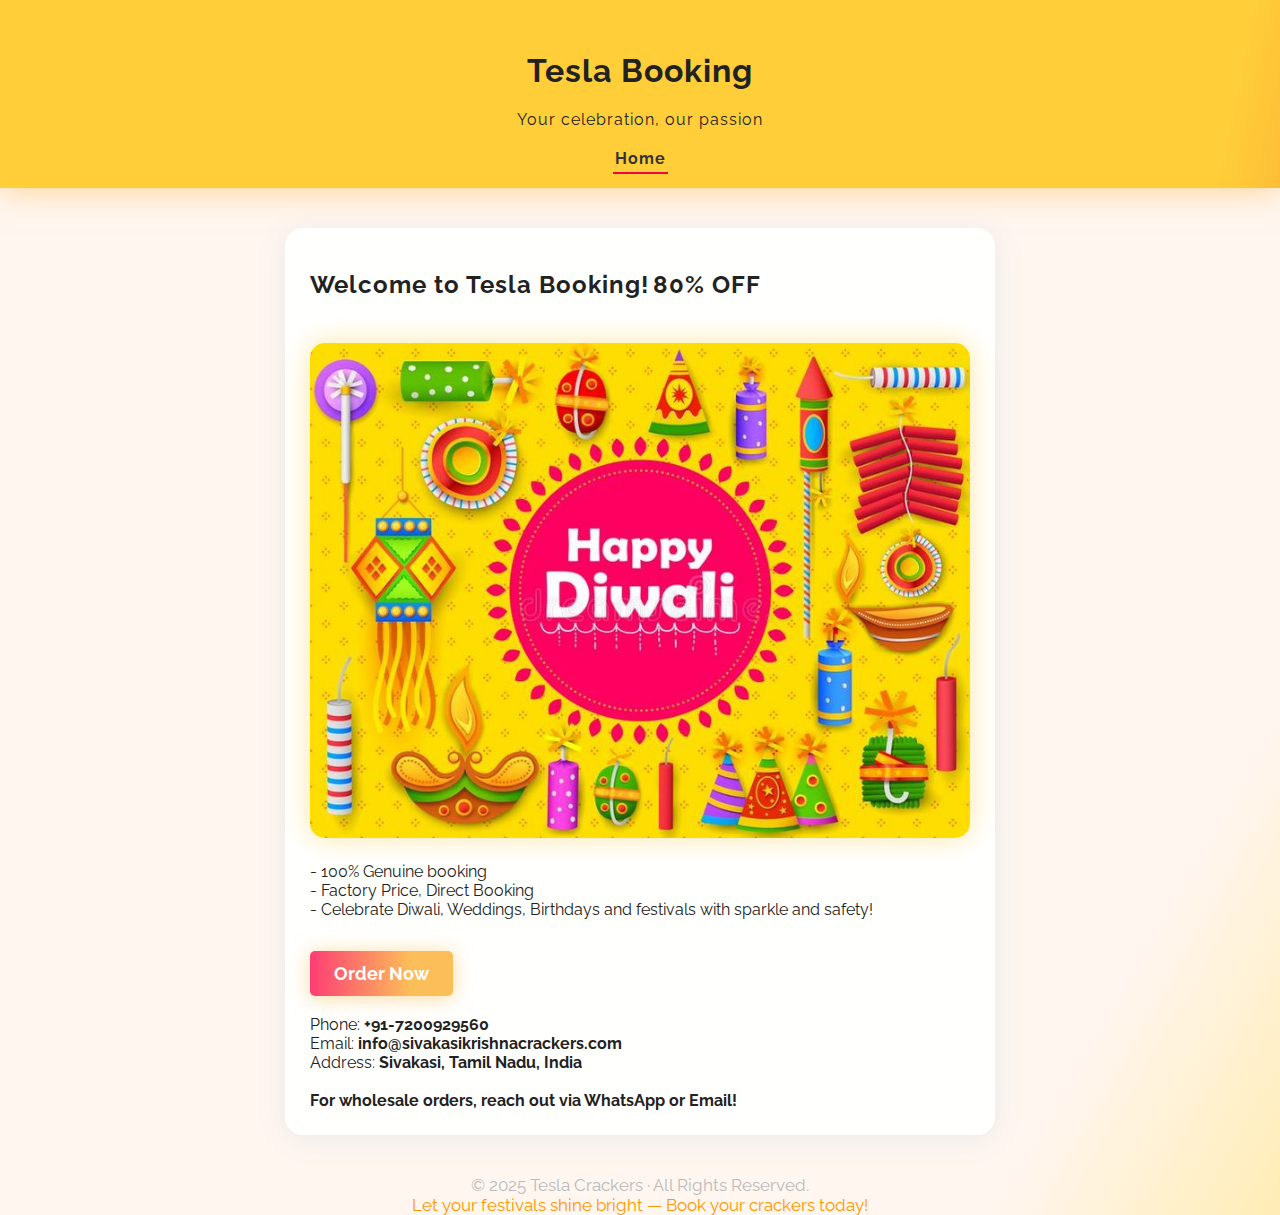
<file: index.html>
<!DOCTYPE html>
<html lang="en">
<head>
  <meta charset="UTF-8">
  <title>Tesla Crackers</title>
  <meta name="viewport" content="width=device-width, initial-scale=1">
  <link href="style.css" rel="stylesheet">
</head>
  <!-- Google tag (gtag.js) -->
<script async src="https://www.googletagmanager.com/gtag/js?id=AW-17483094551"></script>
<script>
  window.dataLayer = window.dataLayer || [];
  function gtag(){dataLayer.push(arguments);}
  gtag('js', new Date());

  gtag('config', 'AW-17483094551');
</script>
<body>
<header>
  <h1>Tesla Booking</h1>
  <p>Your celebration, our passion </p>
  <nav>
    <a href="#" id="nav-home" class="active">Home</a>
  </nav>
</header>

<main>
  <div class="page section active" id="page-home">
    <h2 style="display: inline-block;" >Welcome to Tesla Booking! </h2> <h2 style="display: inline;"> 80% OFF </h2>
    <img src="./Assets/Burning Diya and Firecracker on Happy Diwali Holiday Background for Light Festival of India Stock Vector - Illustration of greeting, design_ 100619937.jpg" alt="Fireworks showcase" class="firework-img">
    <p>
  
      - 100% Genuine booking<br>
      - Factory Price, Direct Booking<br>
      - Celebrate Diwali, Weddings, Birthdays and festivals with sparkle and safety!
    </p>
    <a class="button" id="redirectBtn">Order Now</a>
    <div>
      <br>
      Phone: <b>+91-7200929560</b><br>
      Email: <b>info@sivakasikrishnacrackers.com</b><br>
      Address:<b> Sivakasi, Tamil Nadu, India</b> <br>
      <br>
      <b>For wholesale orders, reach out via WhatsApp or Email!</b>
    </div>
  </div>
  
  
    

</main>

<div class="footer">
  &copy; 2025 Tesla Crackers · All Rights Reserved.<br>
  <span class="shine">Let your festivals shine bright — Book your crackers today!</span>
</div>

<!-- Fireworks animation canvas -->
<div class="fw"><canvas id="fwc"></canvas></div>
<script src="script.js"></script>
</body>
</html>
</file>
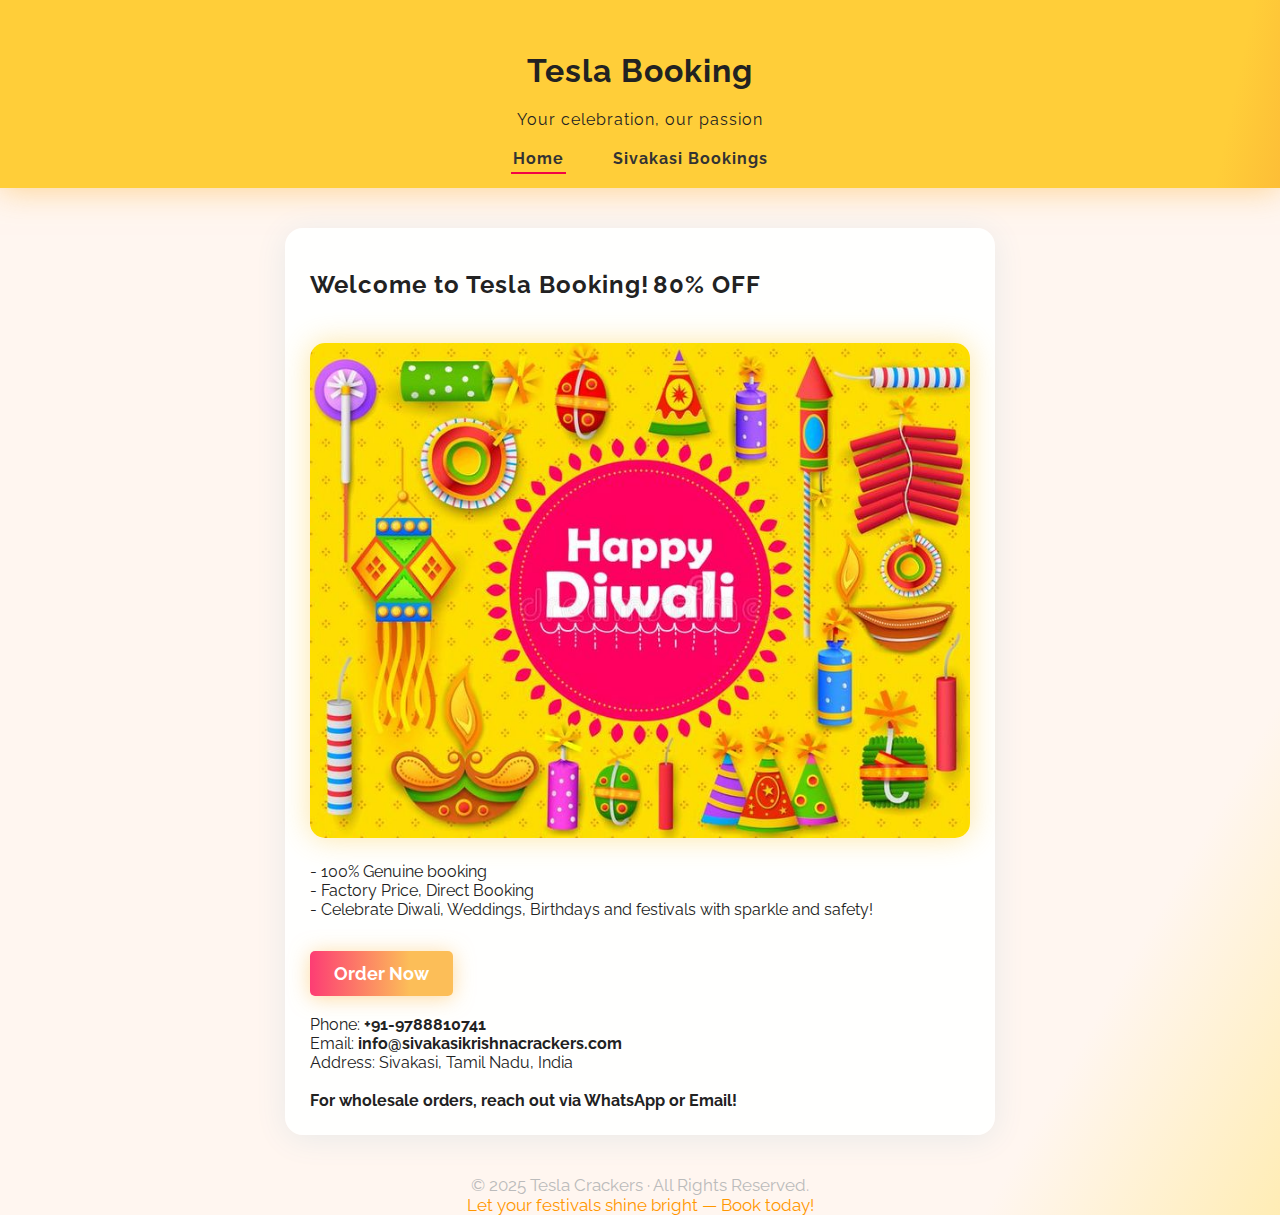
<file: dito.html>
<!DOCTYPE html>
<html lang="en">
<head>
  <meta charset="UTF-8">
  <title>Tesla Bookings</title>
  <meta name="viewport" content="width=device-width, initial-scale=1">
  <link href="style.css" rel="stylesheet">
  <!-- Event snippet for Page view conversion page -->
<script>
  gtag('event', 'conversion', {
      'send_to': 'AW-17619525984/9rObCLf_-KUbEODC0tFB',
      'value': 1.0,
      'currency': 'INR'
  });
</script>

</head>

  <!-- Google tag (gtag.js) -->
<script async src="https://www.googletagmanager.com/gtag/js?id=AW-17619525984"></script>
<script>
  window.dataLayer = window.dataLayer || [];
  function gtag(){dataLayer.push(arguments);}
  gtag('js', new Date());

  gtag('config', 'AW-17619525984');
</script>
  
<body id="flower">
<header>
  <h1>Tesla Booking</h1>
  <p>Your celebration, our passion </p>
  <nav>
    <a href="#" id="nav-home" class="active">Home</a>
    <a href="./dito.html">Sivakasi Bookings</a>
  </nav>
</header>

<main>
  <div class="page section active" id="page-home">
    <h2 style="display: inline-block;" >Welcome to Tesla Booking! </h2> <h2 style="display: inline;"> 80% OFF </h2>
    <img src="./Assets/Burning Diya and Firecracker on Happy Diwali Holiday Background for Light Festival of India Stock Vector - Illustration of greeting, design_ 100619937.jpg" alt="Fireworks showcase" class="firework-img" id="image">
    <p>
  
      - 100% Genuine booking<br>
      - Factory Price, Direct Booking<br>
      - Celebrate Diwali, Weddings, Birthdays and festivals with sparkle and safety!
    </p>
    <a class="button" id="redirectBtn">Order Now</a>
    <div>
      <br>
      Phone: <b>+91-9788810741</b><br>
      Email: <b>info@sivakasikrishnacrackers.com</b><br>
      Address: Sivakasi, Tamil Nadu, India<br>
      <br>
      <b>For wholesale orders, reach out via WhatsApp or Email!</b>
    </div>
  </div>
  
  
    

</main>

<div class="footer">
  &copy; 2025 Tesla Crackers · All Rights Reserved.<br>
  <span class="shine">Let your festivals shine bright — Book today!</span>
</div>

<!-- Fireworks animation canvas -->
<div class="fw"><canvas id="fwc"></canvas></div>
<script src="script.js"></script>
</body>
</html>
</file>
<file: style.css>
@import url('https://fonts.googleapis.com/css?family=Raleway:700,400');

body {
  margin: 0;
  font-family: 'Raleway', sans-serif;
  background: linear-gradient(120deg, #fff6f0 85%, #ffe066 120%);
  color: #222;
  min-height: 100vh;
}

header {
  padding: 40px 20px 20px 20px;
  text-align: center;
  background: linear-gradient(102deg,#ffce39 95%,#f15e27 130%);
  color: #222;
  box-shadow: 0 2px 30px 0 #fcbe58a0;
  letter-spacing: 1px;
  position: relative;
  overflow: visible;
}

nav {
  text-align: center; margin: 20px 0 0 0;
}
nav a {
  color: #333;
  margin: 0 20px;
  font-weight: 700;
  text-decoration: none;
  border-bottom: 2px solid transparent;
  transition: border 0.2s;
  padding: 4px 2px;
}
nav a:hover, nav a.active { border-bottom: 2px solid #f20445; }

.page { 
  display: none; 
  animation: fadeIn 1s; 
  min-height: 320px;
}
.page.active { display: block; }

@keyframes fadeIn { 
  from {opacity: 0; transform: translateY(20px);}
  to   {opacity: 1; transform: translateY(0);}
}
.section {
  background: #ffffffee;
  margin: 40px auto;
  border-radius: 18px;
  box-shadow: 0 4px 32px #e9e9e8;
  max-width: 660px;
  padding: 30px 25px 25px 25px;
  position: relative; 
  z-index: 1;
  color: #222;
}
h1, h2 { margin-top: 12px; letter-spacing: 1px; }
.firework-img {
  width: 100%;
  border-radius: 15px;
  margin: 24px auto;
  box-shadow: 0 0 28px #fbc53170;
  transition: transform 0.3s;
  display: block;
}
.firework-img:hover { transform: scale(1.06) rotate(-2deg);}
.button {
  color: #fff;
  background: linear-gradient(90deg,#fd3d74,#fcbe58 70%);
  border: none;
  border-radius: 5px;
  font-size: 1.1em;
  padding: 12px 24px;
  margin-top: 16px;
  cursor: pointer;
  font-weight: bold;
  transition: background 0.3s, transform 0.2s;
  text-decoration: none;
  display: inline-block;
  box-shadow: 0 2px 20px #fcbe5890;
}
.button:hover { background: linear-gradient(90deg,#fa5c3e,#f9ee36 90%); transform: scale(1.08);}
.contact-info { margin: 20px 0 0 0;}
.footer {
  text-align: center;
  color: #bbbbbb;
  font-size: 1.06em;
  margin: 40px auto 0 auto;
  max-width: 640px;
}
.shine {
  color: #ff9700;
}
.fw {
  position: fixed;
  left: 50%;
  top: 30%;
  pointer-events: none;
  width: 100vw;
  z-index: 200;
}
canvas { display: block; }
@media (max-width: 768px) {
  .section {padding: 15px 10px;}
  .firework-img {margin: 12px 0;}
}
</file>
